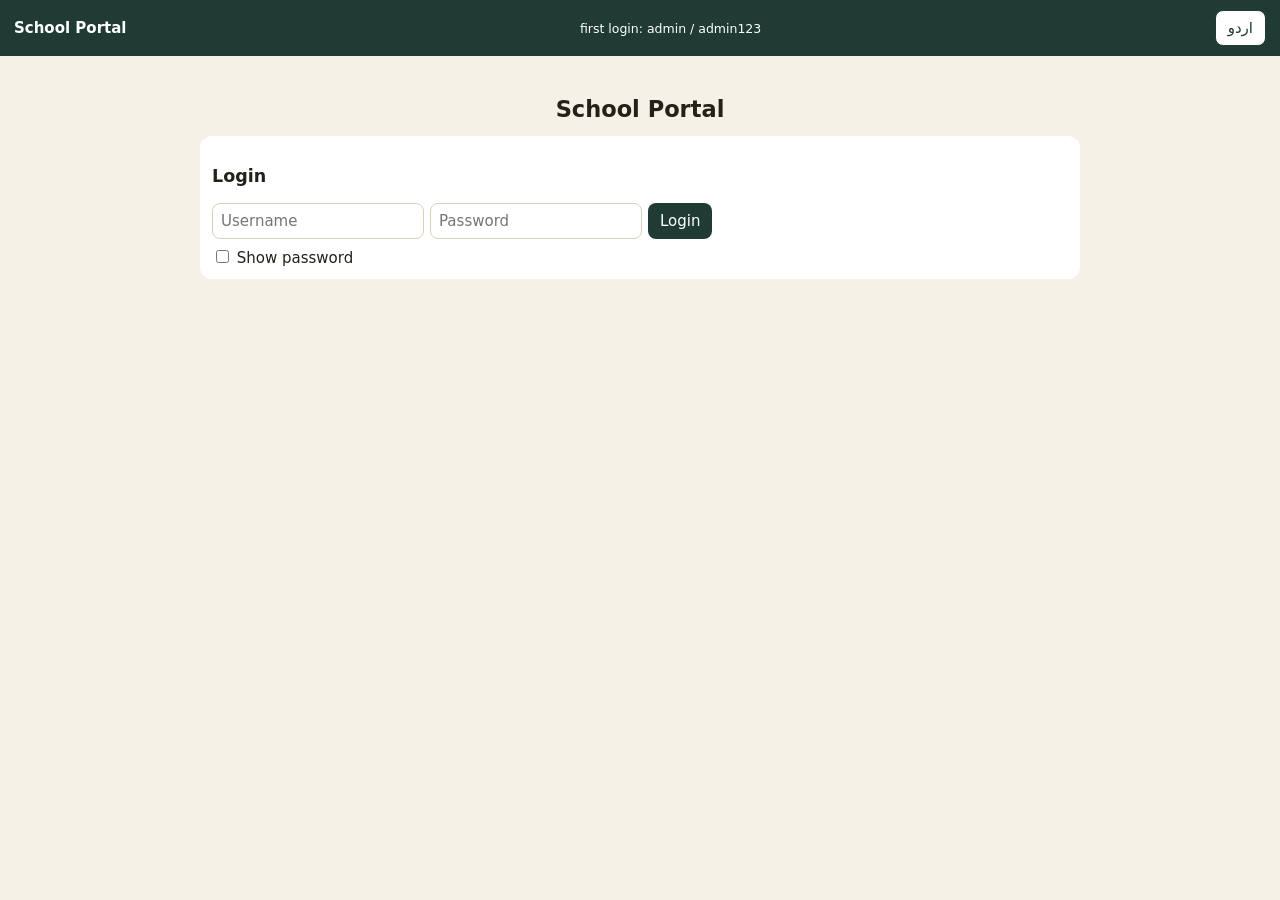
<file: index.html>
<!doctype html><html><head><meta charset="utf-8"><meta name="viewport" content="width=device-width,initial-scale=1"><title>School Portal</title>
<link rel="stylesheet" href="style.css"></head><body>
<header><b id="brand"></b> <small data-k="first login: admin / admin123">first login: admin / admin123</small><span><button class="o" id="lg" onclick="setLang()"></button> <span id="who"></span></span></header><nav id="nav"></nav><div id="bk"></div><main id="app"></main>
<script src="app.js"></script></body></html>
</file>
<file: style.css>
:root{--g:#1F3B33;--b:#B4884A}*{box-sizing:border-box}body{margin:0;font:15px "Noto Naskh Arabic","Noto Nastaliq Urdu",system-ui,sans-serif;background:#F5F1E7;color:#24211B}
header{background:var(--g);color:#fff;padding:10px 14px;display:flex;justify-content:space-between;align-items:center}
nav{display:flex;gap:6px;padding:8px;overflow-x:auto}nav button{white-space:nowrap}
button{background:var(--g);color:#fff;border:0;border-radius:8px;padding:8px 12px;font:inherit;cursor:pointer}
button.o{background:#fff;color:var(--g);border:1px solid var(--g)}button.on{background:var(--b)}button.r{background:#B0453A}
input,select{padding:8px;border:1px solid #D9CFB8;border-radius:8px;font:inherit;max-width:100%}
main{padding:10px;max-width:900px;margin:auto}.card{background:#fff;border-radius:12px;padding:12px;margin-bottom:10px;overflow-x:auto}
.row{display:flex;gap:6px;flex-wrap:wrap;margin-bottom:8px}table{width:100%;border-collapse:collapse}td,th{padding:6px;border-bottom:1px solid #eee;text-align:start}
.due{color:#B0453A;font-weight:600}.ok{color:#4C7A5C;font-weight:600}
@media(max-width:600px){td,th{padding:5px 3px;font-size:13px}button.sm{padding:5px 7px;font-size:12px}td button{margin:1px 0}}
html{-webkit-text-size-adjust:100%}body{padding-bottom:env(safe-area-inset-bottom);overflow-x:hidden}button,label.eb,select{touch-action:manipulation}img,svg,video{max-width:100%}
@media(max-width:600px){input,select,textarea{font-size:16px}main{padding:8px}.card{padding:10px;border-radius:10px}
header{padding:8px 10px;gap:6px;flex-wrap:wrap}header>b,#brand{font-size:15px;min-width:0;flex:1 1 140px}header>small{display:none}header>span{display:flex;align-items:center;justify-content:flex-end;gap:5px;flex-wrap:wrap;margin-inline-start:auto}header button{padding:5px 9px;font-size:13px}#who{font-size:12px;display:inline-flex;align-items:center;gap:5px;flex-wrap:wrap}
#md{padding:8px!important}#md>.card{max-height:94vh!important;padding:10px}
#mt input{width:56px!important;padding:6px 3px;text-align:center}#mt td,#mt th{padding:4px 2px}}
@media(max-width:360px){main{padding:6px}.pgrid{grid-template-columns:repeat(auto-fill,minmax(84px,1fr));gap:8px}button.eb{padding:7px 10px!important}}

.pi{display:inline-flex;align-items:center;justify-content:center;border-radius:28%;background:linear-gradient(145deg,var(--c1),var(--c2));box-shadow:0 4px 10px rgba(0,0,0,.22),inset 0 1px 1px rgba(255,255,255,.45),inset 0 -3px 6px rgba(0,0,0,.18);flex:none}
.pi svg{width:56%;height:56%;fill:none;stroke:#fff;stroke-width:1.8;stroke-linecap:round;stroke-linejoin:round;filter:drop-shadow(0 1px 1px rgba(0,0,0,.3))}
.phd{display:flex;align-items:center;gap:12px;padding:6px 4px 2px}.phd h2{margin:0;font-size:20px;color:var(--g)}.phd small{color:#7a705c}
.pgh{font-weight:700;color:var(--g);margin:16px 4px 8px;font-size:14px}
.pgrid{display:grid;grid-template-columns:repeat(auto-fill,minmax(96px,1fr));gap:10px}
button.ptile{display:flex;flex-direction:column;align-items:center;gap:8px;background:#fff;color:#24211B;border-radius:16px;padding:14px 6px 10px;box-shadow:0 1px 3px rgba(0,0,0,.08);font-size:13px;font-weight:600;text-align:center;line-height:1.3;transition:transform .12s}
button.ptile:active{transform:scale(.95)}
button.hb{display:flex;align-items:center;gap:6px;background:#fff;color:var(--g);border:1px solid var(--g);padding:5px 10px 5px 6px}
.pt{display:flex;align-items:center;gap:8px;font-size:17px;font-weight:700;color:var(--g);white-space:nowrap}
</file>
